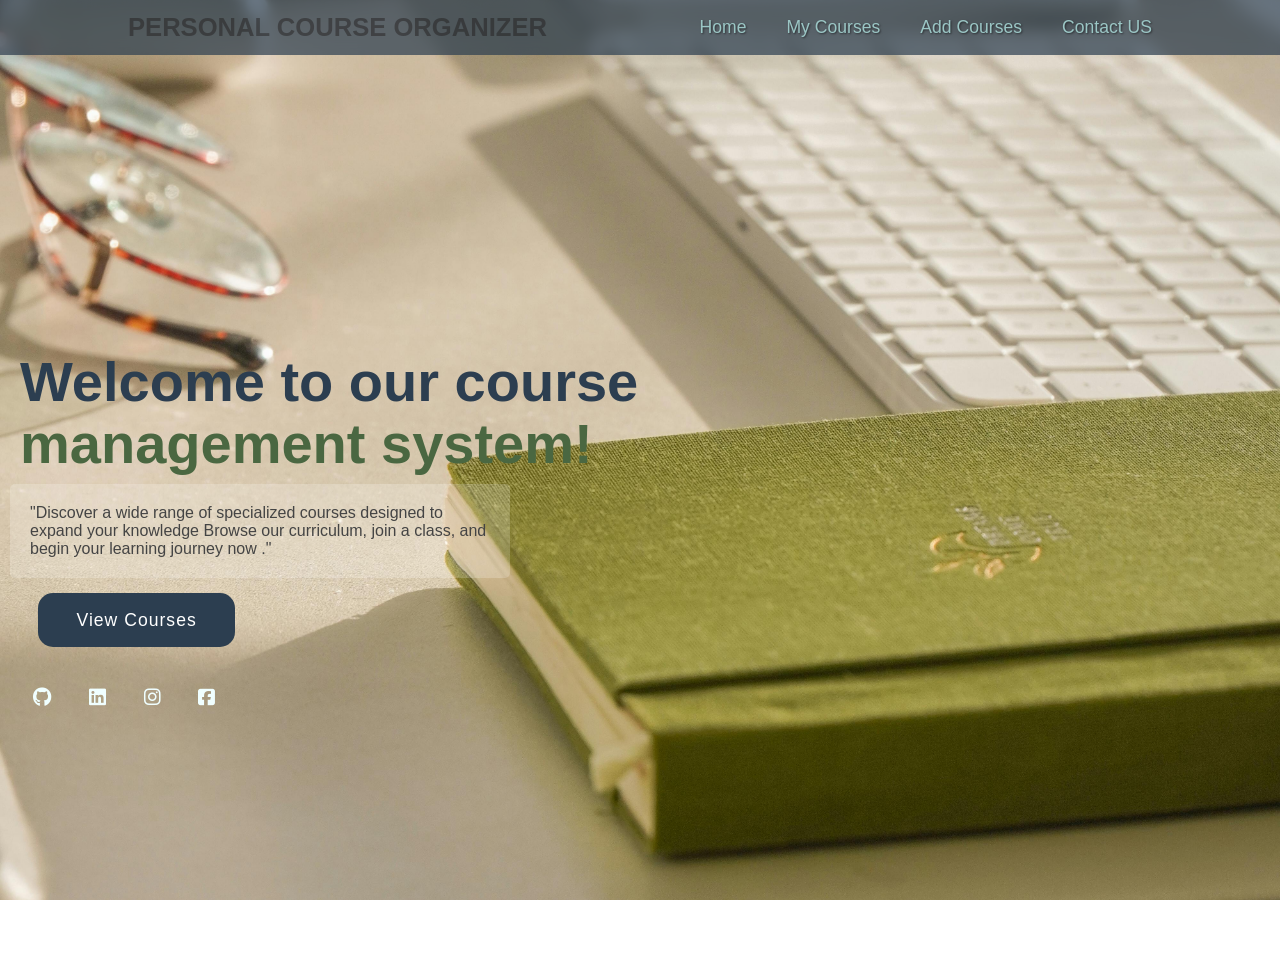
<file: index.html>
<!DOCTYPE html>
<html lang="en">
<head>
    <meta charset="UTF-8">
    <meta name="viewport" content="width=device-width, initial-scale=1.0">
    <link rel="stylesheet" href="css/style.css">
    <title>Document</title>
</head>
<body>
   <header id="top">
    <a href="index.html" class="logo">Personal course organizer</a>
    <nav class="navigation">
        <a href="#top">Home</a>
        <a href="my-courses.html">My Courses</a>
        <a href="add-courses.html">Add Courses</a>
        <a href="contact.html">Contact US</a>
    </nav>
</header>
</header>
    <link rel="stylesheet" href="https://cdnjs.cloudflare.com/ajax/libs/font-awesome/6.5.1/css/all.min.css">
    <section class="main">
        <div>
            <h2>Welcome to our course<br> <span>management system!</span></h2>
            <p>"Discover a wide range of specialized courses designed to expand your knowledge
                 Browse our curriculum, join a class, and begin your learning journey now ."</p>
            <a href="my-courses.html" class="main-btn">View Courses</a>
            <div class="social-icons">
               <a href="#"><i class="fa-brands fa-github"></i></a>
               <a href="#"><i class="fa-brands fa-linkedin"></i></a>
               <a href="#"><i class="fa-brands fa-instagram"></i></a>
               <a href="#"><i class="fa-brands fa-square-facebook"></i></a
            </div>
        </div>
    </section>
    
</body>
</html>
</file>
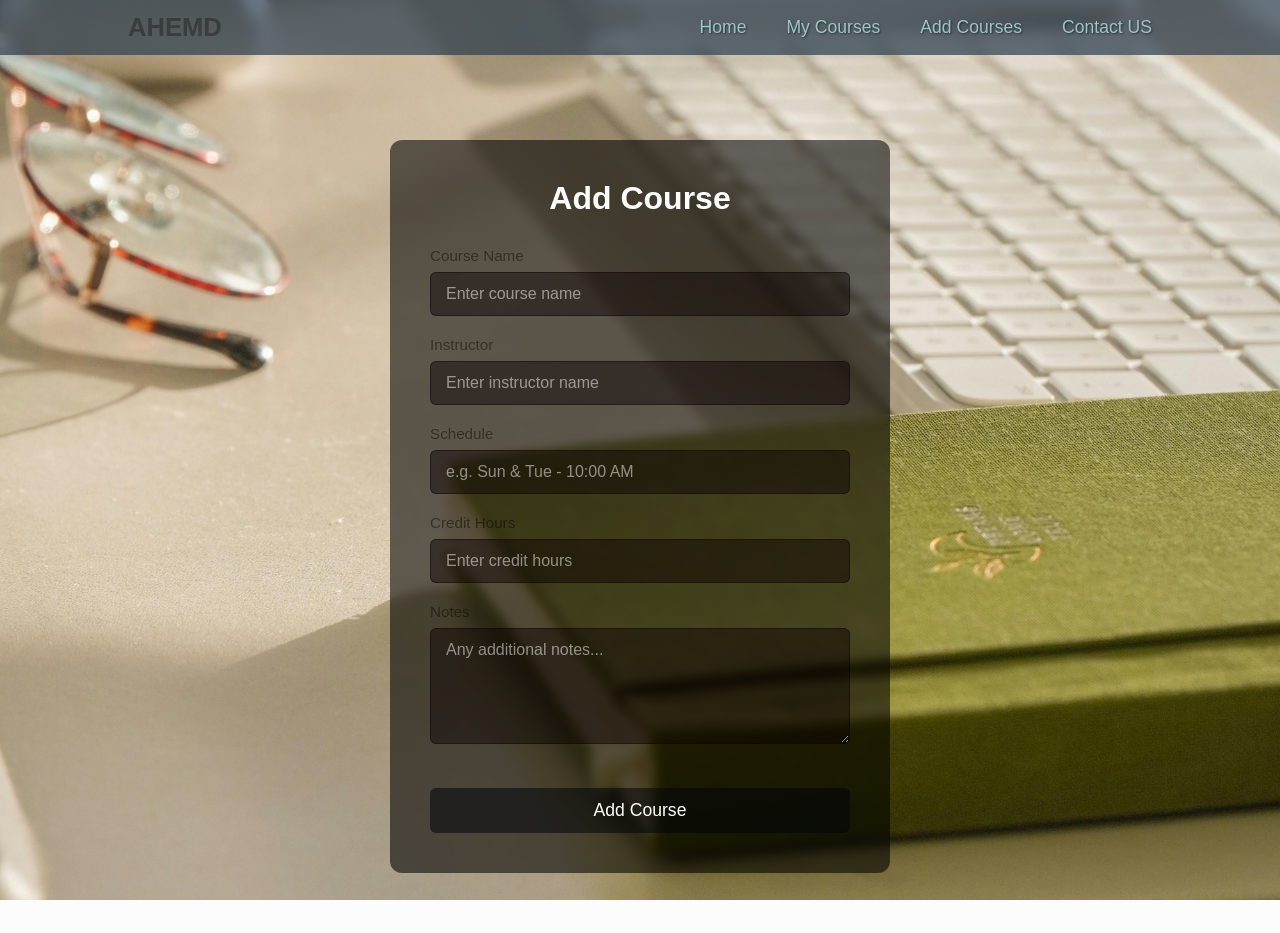
<file: add-courses.html>
<!DOCTYPE html>
<html lang="en">
<head>
    <meta charset="UTF-8">
    <meta name="viewport" content="width=device-width, initial-scale=1.0">
    <link rel="stylesheet" href="css/style.css">
    <title>Document</title>
</head>
<body class="add-course-page">
    
    <header id="top">
        <a href="index.html" class="logo">Ahemd</a>
        <nav class="navigation">
            <a href="index.html">Home</a>
            <a href="my-courses.html">My Courses</a>
            <a href="add-course.html" class="active">Add Courses</a>
            <a href="contact.html">Contact US</a>
        </nav>
    </header>

    <main class="main-content">
        <section class="form-container">
            <form id="addCourseForm">
                <h2>Add Course</h2>
                
                <div class="input-group">
                    <label for="courseName">Course Name</label>
                    <input type="text" id="courseName" placeholder="Enter course name" required>
                </div>
                
                <div class="input-group">
                    <label for="instructorName">Instructor</label>
                    <input type="text" id="instructorName" placeholder="Enter instructor name" required>
                </div>
                
                <div class="input-group">
                    <label for="courseSchedule">Schedule</label>
                    <input type="text" id="courseSchedule" placeholder="e.g. Sun & Tue - 10:00 AM" required>
                </div>
                
                <div class="input-group">
                    <label for="creditHours">Credit Hours</label>
                    <input type="number" id="creditHours" placeholder="Enter credit hours" required min="1">
                </div>
                
                <div class="input-group">
                    <label for="courseNotes">Notes</label>
                    <textarea id="courseNotes" placeholder="Any additional notes..." rows="5"></textarea>
                </div>
                
                <button type="submit" class="add-btn">Add Course</button>
            </form>
        </section>
    </main>

</body>
</html>
</file>
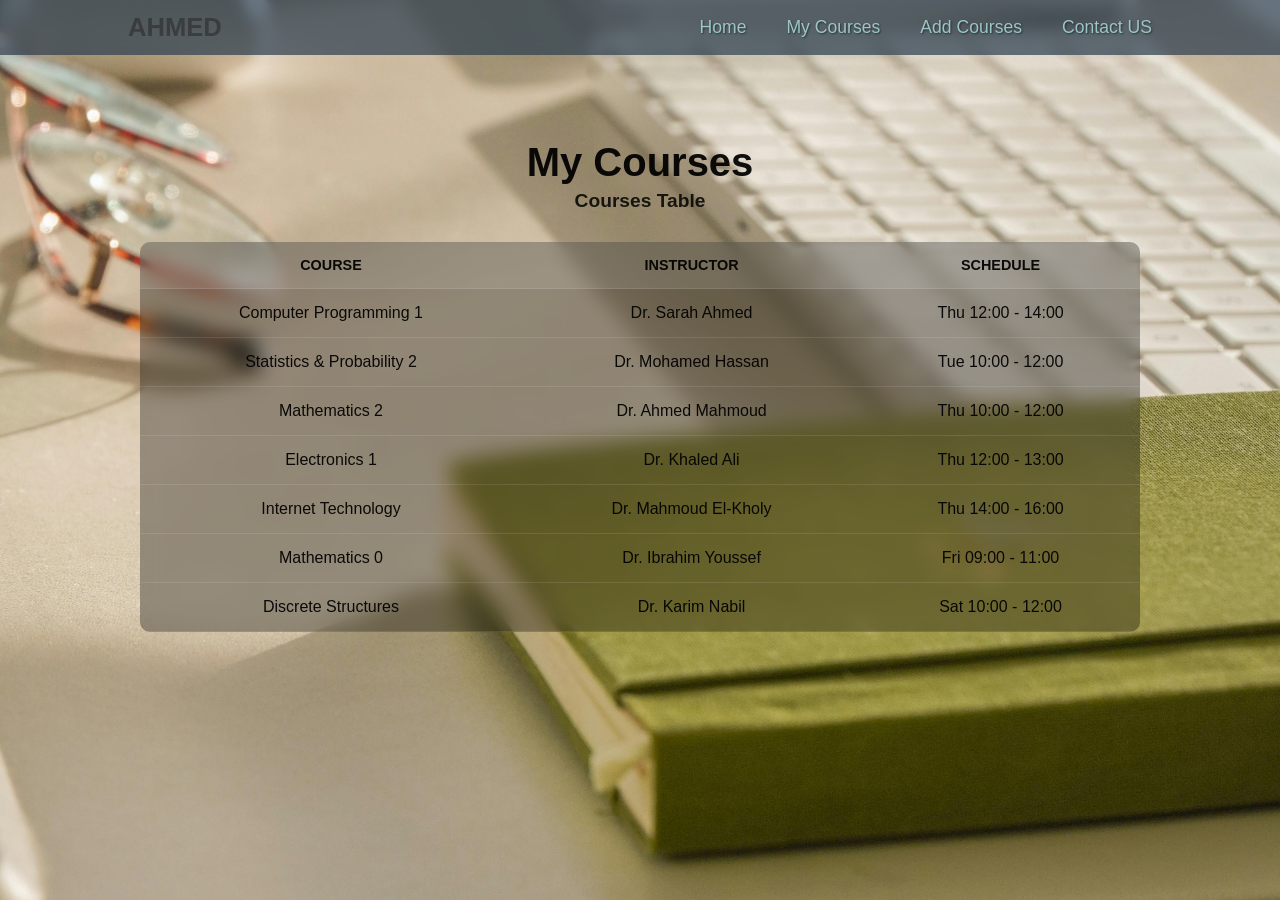
<file: my-courses.html>
<!DOCTYPE html>
<html lang="en">
<head>
    <meta charset="UTF-8">
    <meta name="viewport" content="width=device-width, initial-scale=1.0">
    <link rel="stylesheet" href="css/style.css">
    <title>My Courses - CMS</title>
</head>
<body>

    <header id="top">
        <a href="index.html" class="logo">Ahmed</a>
        <nav class="navigation">
            <a href="index.html">Home</a>
            <a href="my-courses.html">My Courses</a> 
            <a href="add-courses.html">Add Courses</a>
            <a href="contact.html">Contact US</a>
        </nav>
    </header>

    <section class="courses-section">
        <div class="container">
            <h1 class="main-title">My Courses</h1>
            <h3 class="sub-title">Courses Table</h3>

            <table class="courses-table">
                <thead>
                    <tr>
                        <th>Course</th>
                        <th>Instructor</th>
                        <th>Schedule</th>
                    </tr>
                </thead>
                <tbody>
                    <tr>
                        <td data-label="Course">Computer Programming 1</td>
                        <td data-label="Instructor">Dr. Sarah Ahmed</td>
                        <td data-label="Schedule">Thu 12:00 - 14:00</td>
                    </tr>
                    <tr>
                        <td data-label="Course">Statistics & Probability 2</td>
                        <td data-label="Instructor">Dr. Mohamed Hassan</td>
                        <td data-label="Schedule">Tue 10:00 - 12:00</td>
                    </tr>
                    <tr>
                        <td data-label="Course">Mathematics 2</td>
                        <td data-label="Instructor">Dr. Ahmed Mahmoud</td>
                        <td data-label="Schedule">Thu 10:00 - 12:00</td>
                    </tr>
                    <tr>
                        <td data-label="Course">Electronics 1</td>
                        <td data-label="Instructor">Dr. Khaled Ali</td>
                        <td data-label="Schedule">Thu 12:00 - 13:00</td>
                    </tr>
                    <tr>
                        <td data-label="Course">Internet Technology</td>
                        <td data-label="Instructor">Dr. Mahmoud El-Kholy</td>
                        <td data-label="Schedule">Thu 14:00 - 16:00</td>
                    </tr>
                    <tr>
                        <td data-label="Course">Mathematics 0</td>
                        <td data-label="Instructor">Dr. Ibrahim Youssef</td>
                        <td data-label="Schedule">Fri 09:00 - 11:00</td>
                    </tr>
                    <tr>
                        <td data-label="Course">Discrete Structures</td>
                        <td data-label="Instructor">Dr. Karim Nabil</td>
                        <td data-label="Schedule">Sat 10:00 - 12:00</td>
                    </tr>
                </tbody>
            </table>
        </div>
    </section>

</body>
</html>
</file>
<file: css/style.css>
*{
    font-family: Impact, Haettenschweiler, 'Arial Narrow Bold', sans-serif;
    margin: 0;
    padding: 0;
    box-sizing: border-box;
}
html {
    scroll-behavior: smooth;
}
body{
    width: 100%;
    min-height: 100vh;
    background-image: url(pexels-nammau-14348173.jpg);
    background-size: cover;
    background-position: center;
    background-attachment: fixed;
    padding-top: 80px; 
}

header{
    background-color: #2c3e50b3; 
    backdrop-filter: blur(7px); 
    width: 100%;
    position: fixed;
    z-index:999;
    display:flex;
    justify-content: space-between;
    align-items: center;
    padding: 13px 10% !important;
    top: 0;
}
@media screen and (max-width: 768px) {
    header {
        flex-direction: column; /* ترتيب اللوجو فوق الروابط */
        padding: 10px;
    }

    .navigation {
        margin-top: 10px;
        display: flex;
        flex-wrap: wrap; 
        justify-content: center;
        gap: 15px;
    }

    .navigation a {
        padding-left: 0; 
        font-size: 0.9em;
    }
    section {
        padding-top: 20px;
    }
}
.navigation {
    color: #ffffff;
    font-weight: 600;
    text-shadow: 1px 1px 2px rgba(0,0,0,0.5);}
.logo{
    text-decoration: none;
    text-transform: uppercase;
    font-weight: 700;
    font-size: 1.6em;
    color: rgba(27, 23, 23, 0.432);
}
.navigation {
    display: flex;
    flex-direction: row !important; /* يجبر العناصر على البقاء في صف واحد */
    flex-wrap: nowrap !important;   /* يمنع نزول الروابط لسطر جديد */
    align-items: center;
    justify-content: flex-end;      /* يحاذي الروابط لليمين بجانب اللوجو */
    gap: 15px;                      /* مسافة ثابتة بين الروابط */
}
.navigation a{
    text-decoration: none;
    font-size: 1.1em;
    font-weight: 500;
    padding-left: 25px;
    color: rgb(155, 198, 197);
}
.navigation a:hover{
    color: rgb(8, 37, 43);

}
.main{
    width: 100%;
    min-height: 100vh;
    display: flex;
    align-items: center;
    background-image: url(pexels-nammau-14348173.jpg);
    background-size: cover;
    background-position: center;
    background-attachment: fixed;
}
.main h2{
    color: #2c3e50; 
    font-size: 3.5rem;
    line-height: 1.1;
    margin-bottom: 10px;
    margin-left: 20px;
}
.main h2 span {
    color: #4a6741; 
    display: block; 
}
.main p {
    color: #444; 
    font-weight: 500;
    max-width: 500px;
    background: rgba(255, 255, 255, 0.2); 
    padding: 20px;
    margin-left: 10px;
    border-radius: 5px;}
    .main-btn{
        color: #ffffff;
        background-color: #2c3e50;
        border-radius: 15px;
        text-decoration: none;
        font-size: 1.1em;
        font-weight: 500;
        display: inline-block;
        padding: 0.9375em 2.1875em;
        letter-spacing: 1px;
        margin-bottom: 40px;
        margin-left: 38px;
        margin-top: 15px;
        transition: 0.7s ease;
    }
    .main-btn:hover {
        background-color: #4a6741;
        transform: scale(1.1);
    }
    .social-icons a{
        color: azure;
        margin-left: 33px;
        font-size: 1.2em;
        padding-right:px;
    }
    /* تنسيق قسم التواصل ليكون في المنتصف */
.contact-section {
    display: flex;
    justify-content: center;
    align-items: center;
    min-height: 100vh;
    padding: 30px;
}
/* تحريك الجدول لأسفل بعيداً عن الفورم أو العناوين */
.courses-table {
    width: 100%;
    border-collapse: collapse;
    margin-top: 60px; 
    background-color: rgba(255, 255, 255, 0.05);
    border-radius: 15px;
    overflow: hidden;
}
.contact-section {
    padding-top: 100px; 
}
.contact-form {
    background-color: #293949b3; 
    backdrop-filter: blur(10px);
    -webkit-backdrop-filter: blur(10px); 
    border: 1px solid rgba(41, 36, 36, 0.465);
    padding: 30px;
    border-radius: 15px;
    width: 100%;
    max-width: 400px;
    box-shadow: 0 8px 32px rgba(0, 0, 0, 0.134);
}
/* 1. تعديل الحقول لتكون الكتابة بداخلها بيضاء */
.input-group input, 
.input-group textarea {
    width: 100%;
    padding: 12px 15px;
    background-color: rgba(255, 255, 255, 0.1); /* خلفية فاتحة شفافة أفضل */
    border: 1px solid rgba(255, 255, 255, 0.2);
    border-radius: 8px;
    color: #ffffff; /* تم تغيير لون الخط للأبيض */
    font-size: 16px;
    outline: none;
    transition: 0.3s;
    color: #ffffff !important;
}

/* 2. تعديل لون الـ Placeholder (النص المؤقت) */
.input-group input::placeholder, 
.input-group textarea::placeholder {
    color: rgba(255, 255, 255, 0.5); 
}

/* 3. تعديل الزر ليكون واضحاً وبالخط الأبيض */
.send-btn {
    width: 100%;
    padding: 15px;
    background-color: #050d096a; /* لون أزرق زاهي ليناسب التصميم */
    color: #b6b6b6; /* لون خط الزر أبيض */
    border: none;
    border-radius: 8px;
    font-size: 18px;
    font-weight: bold;
    cursor: pointer;
    transition: 0.3s;
}

.send-btn:hover {
    background-color: #82b740af;
    transform: translateY(-2px);
    box-shadow: 0 5px 15px rgba(75, 154, 74, 0.609);
}   
.courses-section {
    padding: 60px 20px;
    text-align: center;
    color: rgba(0, 0, 0, 0.936);
}

.main-title { font-size: 2.5rem; margin-bottom: 5px; }
.sub-title { font-size: 1.2rem; margin-bottom: 30px; opacity: 0.9; }

.courses-table {
    width: 100%;
    max-width: 1000px;
    margin: 0 auto;
    border-collapse: collapse;
    background: rgba(0, 0, 0, 0.32);
    backdrop-filter: blur(10px);
    border-radius: 10px;
    overflow: hidden;
}
.courses-table th, .courses-table td {
    padding: 15px;
    text-align: center;
    border-bottom: 1px solid rgba(255, 255, 255, 0.1);
}
.courses-table th {
    background: rgba(255, 255, 255, 0.1);
    font-weight: bold;
    text-transform: uppercase;
    font-size: 0.9rem;
}
.courses-table tbody tr:hover {
    background: rgba(242, 241, 241, 0.1);
    transition: 0.3s;
}
/* --- Add Course Page Specific Styles --- */

/* 1. Global Page Style */
.add-course-page {
    background-color: #f7f7f754; /* Dark background to match the image */
    color: white;
    font-family: Arial, sans-serif;
    display: flex;
    flex-direction: column;
    min-height: 100vh;
}

/* 2. Container to center the form */
.form-container {
    flex-grow: 1; /* Pushes everything up if page is too short */
    display: flex;
    justify-content: center;
    align-items: center;
    padding: 60px 20px;
}

/* 3. The Transparent Form Card */
#addCourseForm {
    background-color: rgba(0, 0, 0, 0.567); /* Slight transparency on white */
    backdrop-filter: blur(5px); /* Optional: blur background slightly for "Glass" effect */
    padding: 40px;
    border-radius: 12px;
    width: 100%;
    max-width: 500px; /* Limits maximum width */
    text-align: center;
}

#addCourseForm h2 {
    font-size: 2rem;
    margin-bottom: 30px;
    color: rgb(255, 255, 255);
}

/* 4. Input Fields styling */
.input-group {
    text-align: left; /* Align labels left */
    margin-bottom: 20px;
}

.input-group label {
    display: block;
    margin-bottom: 8px;
    color: #00000074; 
    font-size: 0.95rem;
}

.input-group input,
.input-group textarea {
    width: 100%;
    padding: 12px 15px;
    background-color: rgba(10, 2, 2, 0.454); /* Slightly lighter background */
    border: 1px solid rgba(12, 4, 4, 0.44); /* Subtle border */
    border-radius: 6px;
    color: rgba(1, 0, 0, 0.423);
    font-size: 1rem;
    transition: 0.3s;
}

.input-group textarea {
    resize: vertical; /* Allow user to resize height only */
}

/* Change input styles on focus */
.input-group input:focus,
.input-group textarea:focus {
    outline: none;
    border-color: #0208116c; /* Blue border on focus */
    background-color: rgba(0, 0, 0, 0.436);
}

/* 5. The Blue Button */
.add-btn {
    width: 100%;
    padding: 12px;
    background-color: hsla(213, 100%, 2%, 0.546); /* Blue color matching the button */
    color: white;
    border: none;
    border-radius: 6px;
    font-size: 1.1rem;
    font-weight: 500;
    cursor: pointer;
    transition: 0.3s;
    margin-top: 20px;
}

.add-btn:hover {
    background-color: #a5b637d0; 
}
/* --- Media Queries for Responsiveness --- */

/* 1. للشاشات المتوسطة (أجهزة التابلت) */
@media screen and (max-width: 768px) {
    .main-title { font-size: 1.8rem; }
    .sub-title { font-size: 1rem; }
    
    .contact-form, #addCourseForm {
        width: 90%; /* تكبير الفورم ليأخذ مساحة أكبر على الشاشة الصغيرة */
        padding: 20px;
    }

    /* تحويل الجدول إلى "بطاقات" ليسهل تصفحه */
    .courses-table thead {
        display: none; /* إخفاء رأس الجدول */
    }

    .courses-table, .courses-table tbody, .courses-table tr, .courses-table td {
        display: block;
        width: 100%;
    }

    .courses-table tr {
        margin-bottom: 15px;
        background: rgba(255, 255, 255, 0.05);
        border-radius: 10px;
    }

    .courses-table td {
        text-align: right;
        padding-left: 50%;
        position: relative;
        border-bottom: 1px solid rgba(255, 255, 255, 0.05);
    }

    .courses-table td::before {
        content: attr(data-label); 
        position: absolute;
        left: 15px;
        font-weight: bold;
        text-transform: uppercase;
        color: #0d6efd;
    }
}
@media screen and (max-width: 480px) {
    .navigation {
        display: flex;
        flex-direction: column; /* جعل أزرار النافبار فوق بعضها */
        gap: 10px;
    }

    .send-btn, .add-btn {
        font-size: 16px;
        padding: 12px;
    }
}
@media screen and (max-width: 768px) {
    /* تصغير حجم اللوجو وتوسيطه */
    .header .logo {
        font-size: 20px;
        display: block;
        text-align: center;
        margin-bottom: 15px;
    }

    /* تحويل القائمة لصفوف مرنة */
    .navigation {
        display: flex;
        flex-wrap: wrap; /* للسماح للعناصر بالنزول لسطر جديد إذا ضاق المكان */
        justify-content: center;
        gap: 10px;
    }

    .navigation a {
        font-size: 14px; /* تصغير الخط ليناسب الشاشة */
        padding: 5px 10px;
    }
}
@media screen and (max-width: 600px) {
    .courses-table thead {
        display: none; /* إخفاء العناوين العلوية */
    }

    .courses-table, .courses-table tbody, .courses-table tr, .courses-table td {
        display: block;
        width: 100%;
    }

    .courses-table tr {
        margin-bottom: 20px;
        border: 1px solid rgba(255, 255, 255, 0.1);
        padding: 10px;
        background: rgba(0, 0, 0, 0.2);
    }

    .courses-table td {
        text-align: right;
        padding-left: 50%;
        position: relative;
        border-bottom: 1px solid rgba(255, 255, 255, 0.05);
    }

    /* إظهار اسم العمود بجانب المعلومة */
    .courses-table td::before {
        content: attr(data-label);
        position: absolute;
        left: 10px;
        font-weight: bold;
        color: #ffffff;
    }
}
@media screen and (max-width: 768px) {
    header {
        /* تقليل الحشو الجانبي للهيدر في الموبايل */
        padding: 10px 5% !important;
        flex-direction: column; /* ترتيب اللوجو فوق الروابط */
    }

    .logo {
        font-size: 1.3em;
        margin-bottom: 10px;
    }

    .navigation {
        display: flex;
        flex-wrap: wrap; /* السماح للروابط بالنزول لسطر جديد */
        justify-content: center;
        gap: 10px;
    }

    .navigation a {
        padding-left: 10px; /* تقليل المسافات بين الروابط */
        font-size: 0.9em;
    }
}
</file>
